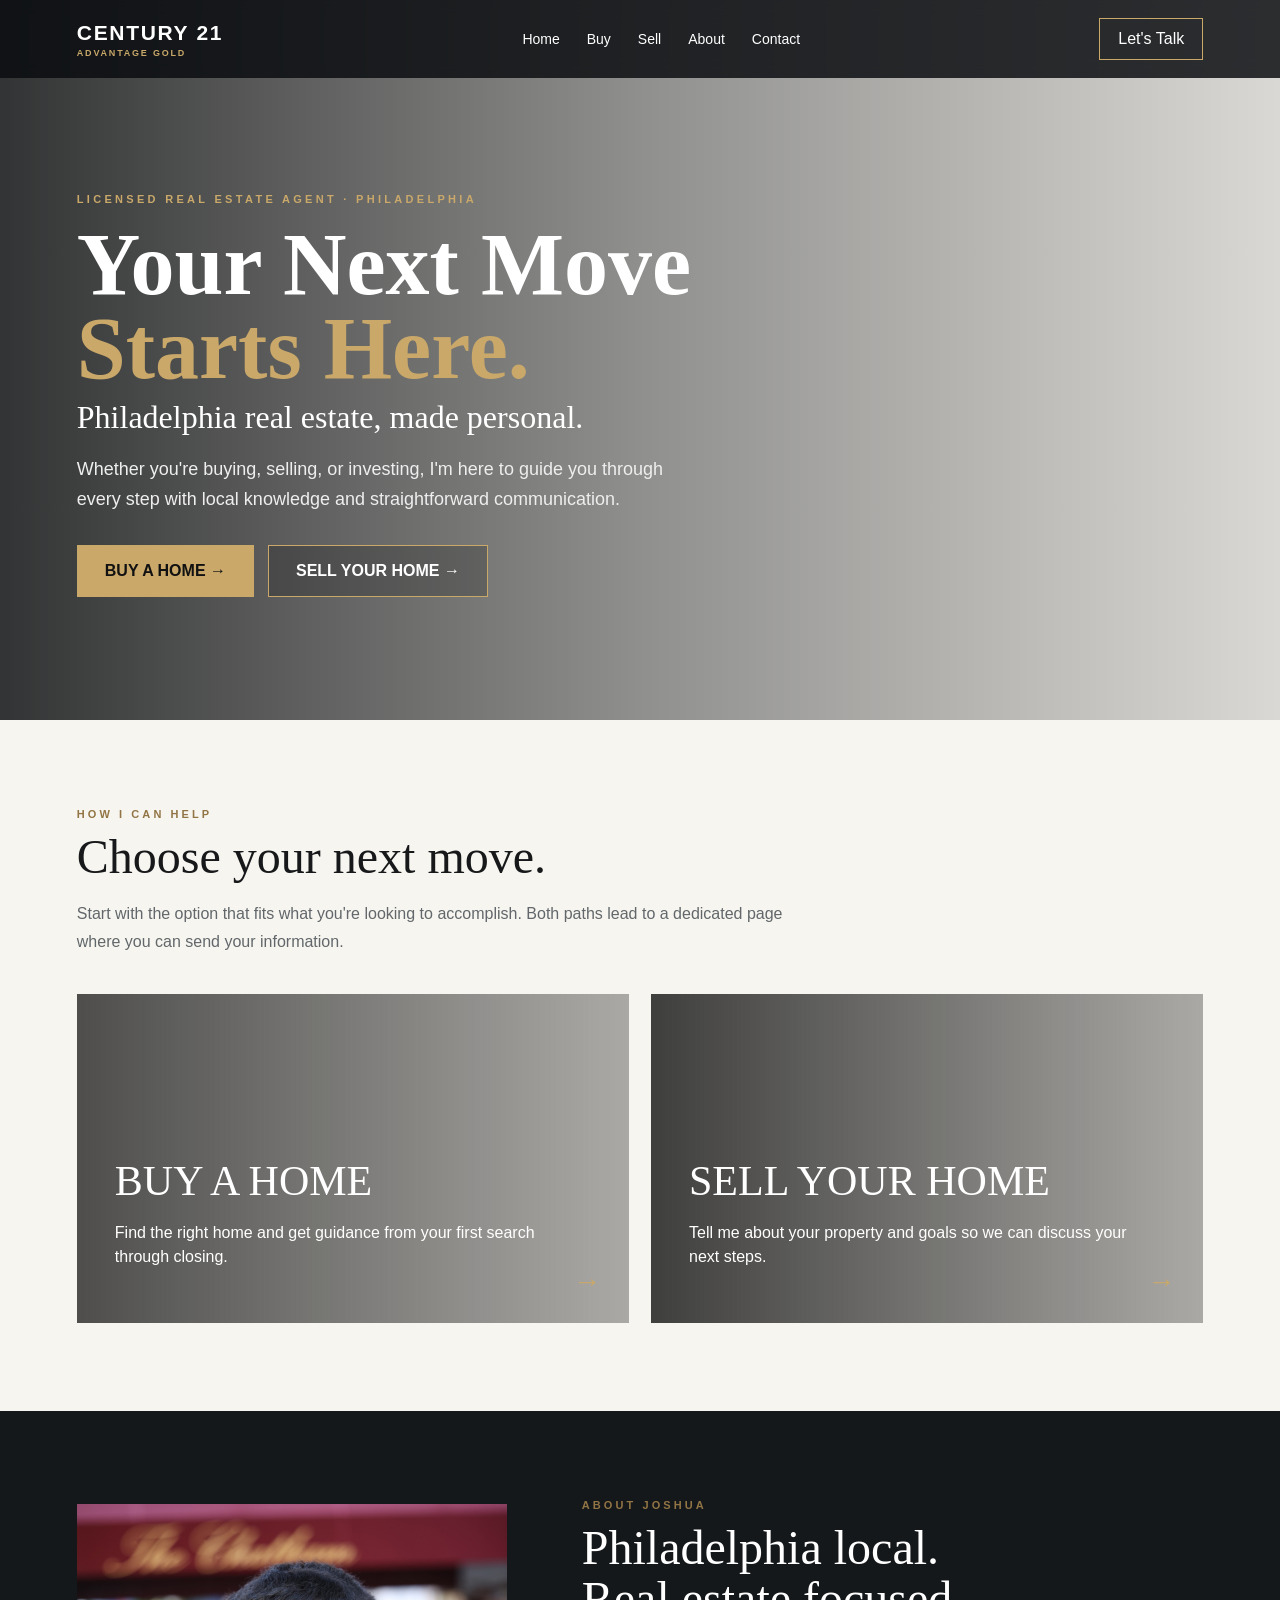
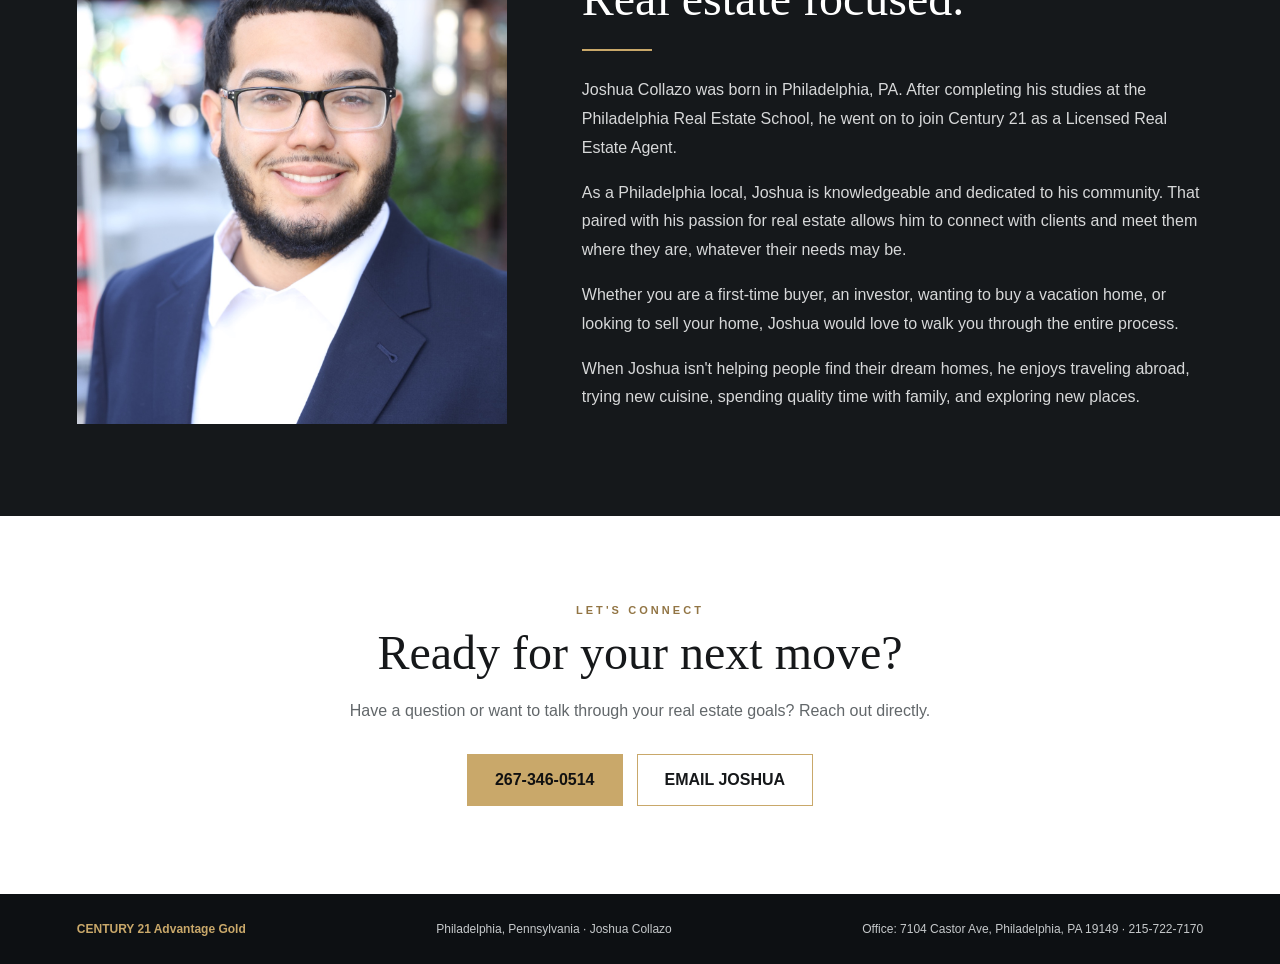
<file: index.html>
<!doctype html><html lang="en"><head><meta charset="utf-8"><meta name="viewport" content="width=device-width,initial-scale=1"><title>Joshua Collazo | Philadelphia Real Estate</title><link rel="stylesheet" href="style.css"></head><body>
<nav class="nav"><a class="brand" href="index.html">CENTURY 21<small>ADVANTAGE GOLD</small></a><div class="navlinks"><a href="index.html">Home</a><a href="buy.html">Buy</a><a href="sell.html">Sell</a><a href="#about">About</a><a href="#contact">Contact</a></div><a class="navbutton" href="#contact">Let's Talk</a></nav>
<header class="hero"><div class="hero-inner"><div class="eyebrow">Licensed Real Estate Agent · Philadelphia</div><h1>Your Next Move<br><span>Starts Here.</span></h1><h2>Philadelphia real estate, made personal.</h2><p>Whether you're buying, selling, or investing, I'm here to guide you through every step with local knowledge and straightforward communication.</p><div class="actions"><a class="btn gold" href="buy.html">BUY A HOME →</a><a class="btn clear" href="sell.html">SELL YOUR HOME →</a></div></div></header>
<section class="section"><div class="wrap"><div class="kicker">How I Can Help</div><h2>Choose your next move.</h2><p class="lead">Start with the option that fits what you're looking to accomplish. Both paths lead to a dedicated page where you can send your information.</p><div class="choice-grid"><a class="choice" href="buy.html"><h3>BUY A HOME</h3><p>Find the right home and get guidance from your first search through closing.</p><div class="arrow">→</div></a><a class="choice sell" href="sell.html"><h3>SELL YOUR HOME</h3><p>Tell me about your property and goals so we can discuss your next steps.</p><div class="arrow">→</div></a></div></div></section>
<section class="section about" id="about"><div class="wrap aboutgrid"><img src="joshua-headshot.jpg" alt="Joshua Collazo"><div><div class="kicker">About Joshua</div><h2>Philadelphia local.<br>Real estate focused.</h2><div class="goldline"></div><p>Joshua Collazo was born in Philadelphia, PA. After completing his studies at the Philadelphia Real Estate School, he went on to join Century 21 as a Licensed Real Estate Agent.</p><p>As a Philadelphia local, Joshua is knowledgeable and dedicated to his community. That paired with his passion for real estate allows him to connect with clients and meet them where they are, whatever their needs may be.</p><p>Whether you are a first-time buyer, an investor, wanting to buy a vacation home, or looking to sell your home, Joshua would love to walk you through the entire process.</p><p>When Joshua isn't helping people find their dream homes, he enjoys traveling abroad, trying new cuisine, spending quality time with family, and exploring new places.</p></div></div></section>
<section class="section contact" id="contact"><div class="wrap"><div class="kicker">Let's Connect</div><h2>Ready for your next move?</h2><p>Have a question or want to talk through your real estate goals? Reach out directly.</p><div class="actions" style="justify-content:center"><a class="btn gold" href="tel:2673460514">267-346-0514</a><a class="btn" href="mailto:Joshua.collazo@c21ag.com">EMAIL JOSHUA</a></div></div></section>
<footer><div><strong>CENTURY 21 Advantage Gold</strong></div><div>Philadelphia, Pennsylvania · Joshua Collazo</div><div>Office: 7104 Castor Ave, Philadelphia, PA 19149 · 215-722-7170</div></footer></body></html>
</file>
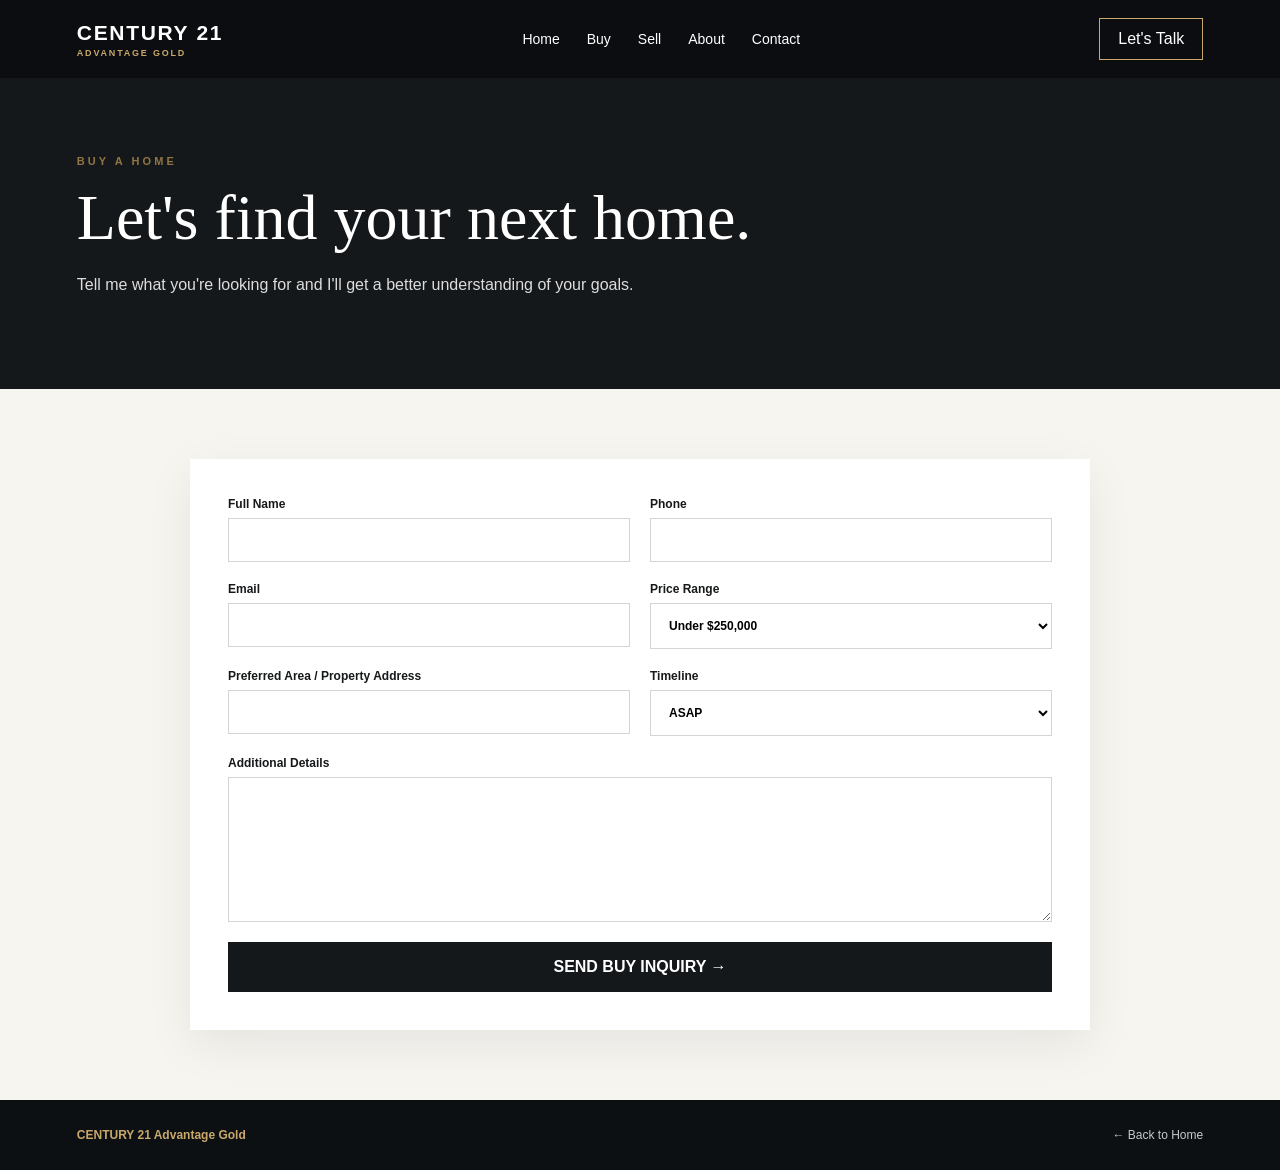
<file: buy.html>
<!doctype html><html lang="en"><head><meta charset="utf-8"><meta name="viewport" content="width=device-width,initial-scale=1"><title>Buy | Joshua Collazo</title><link rel="stylesheet" href="style.css"></head><body>
<nav class="nav"><a class="brand" href="index.html">CENTURY 21<small>ADVANTAGE GOLD</small></a><div class="navlinks"><a href="index.html">Home</a><a href="buy.html">Buy</a><a href="sell.html">Sell</a><a href="index.html#about">About</a><a href="index.html#contact">Contact</a></div><a class="navbutton" href="index.html#contact">Let's Talk</a></nav>
<header class="pagehead"><div class="wrap"><div class="kicker">Buy a Home</div><h1>Let's find your next home.</h1><p>Tell me what you're looking for and I'll get a better understanding of your goals.</p></div></header>
<section class="formsection"><form class="form" action="https://formspree.io/f/moevdeqd" method="POST"><input type="hidden" name="_subject" value="New Buyer Inquiry - Joshua Collazo">
<label>Full Name<input required name="name"></label>
<label>Phone<input required type="tel" name="phone"></label>
<label>Email<input required type="email" name="email"></label>

<label>Price Range<select name="range"><option>Under $250,000</option><option>$250,000–$400,000</option><option>$400,000–$600,000</option><option>$600,000+</option></select></label>
<label>Preferred Area / Property Address<input name="area"></label>
<label>Timeline<select name="timeline"><option>ASAP</option><option>1–3 months</option><option>3–6 months</option><option>Just exploring</option></select></label>
<label class="full">Additional Details<textarea name="details"></textarea></label><button class="submit full">SEND BUY INQUIRY →</button></form><div id="success" class="success">Thanks — your inquiry has been received. Joshua will be in touch.</div></section>
<footer><div><strong>CENTURY 21 Advantage Gold</strong></div><div><a href="index.html">← Back to Home</a></div></footer></body></html>
</file>
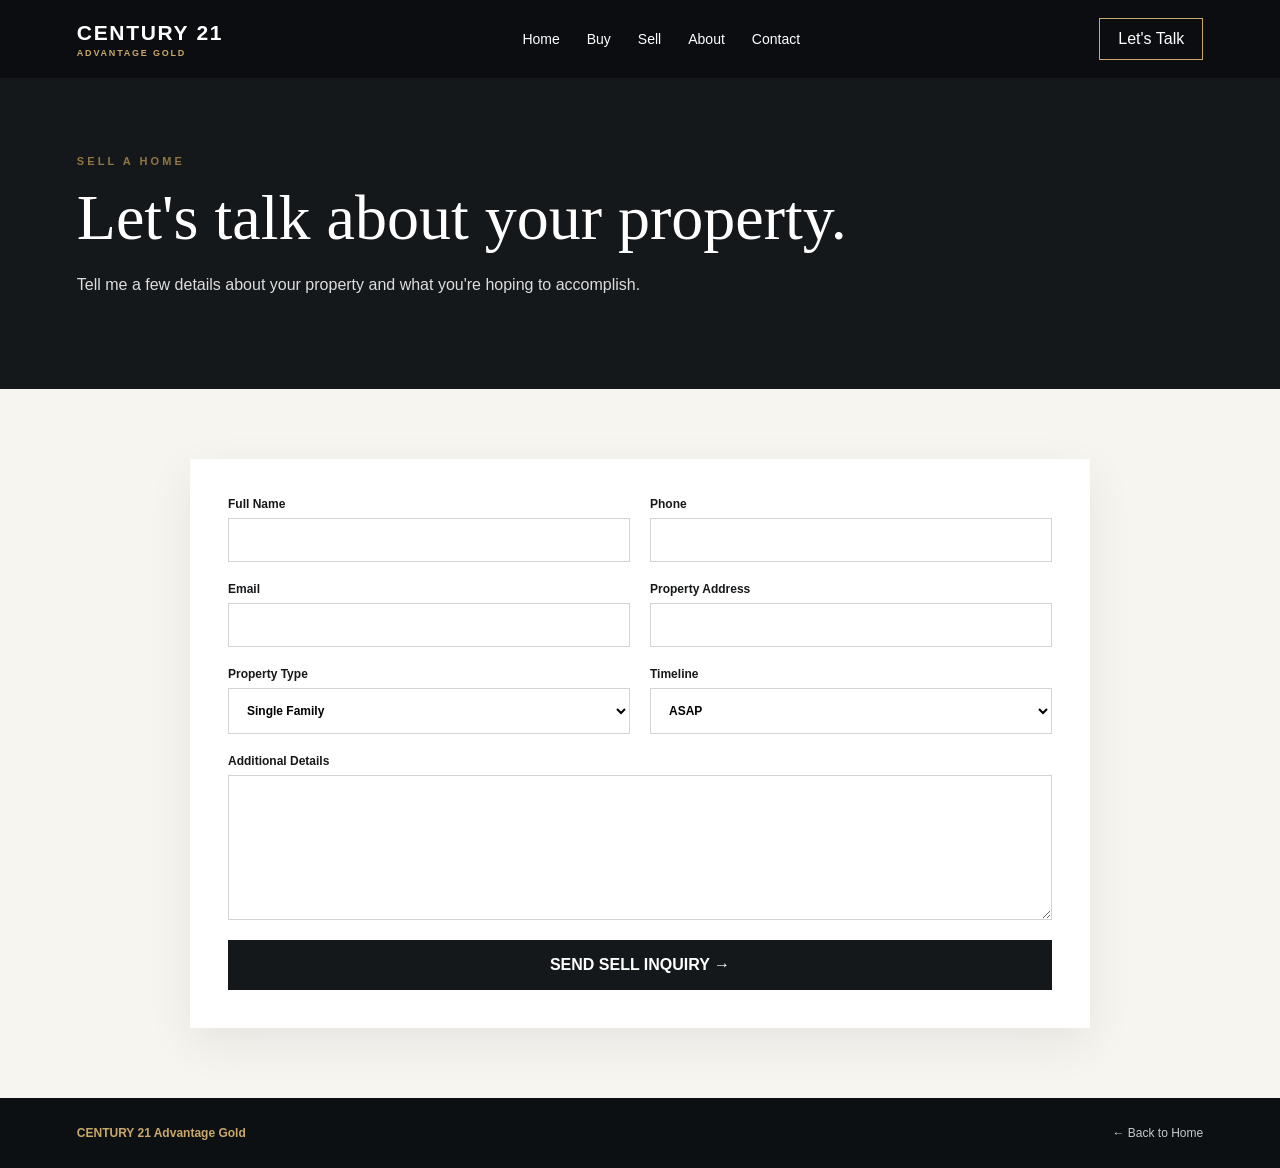
<file: sell.html>
<!doctype html><html lang="en"><head><meta charset="utf-8"><meta name="viewport" content="width=device-width,initial-scale=1"><title>Sell | Joshua Collazo</title><link rel="stylesheet" href="style.css"></head><body>
<nav class="nav"><a class="brand" href="index.html">CENTURY 21<small>ADVANTAGE GOLD</small></a><div class="navlinks"><a href="index.html">Home</a><a href="buy.html">Buy</a><a href="sell.html">Sell</a><a href="index.html#about">About</a><a href="index.html#contact">Contact</a></div><a class="navbutton" href="index.html#contact">Let's Talk</a></nav>
<header class="pagehead"><div class="wrap"><div class="kicker">Sell a Home</div><h1>Let's talk about your property.</h1><p>Tell me a few details about your property and what you're hoping to accomplish.</p></div></header>
<section class="formsection"><form class="form" action="https://formspree.io/f/moevdeqd" method="POST"><input type="hidden" name="_subject" value="New Seller Inquiry - Joshua Collazo">
<label>Full Name<input required name="name"></label>
<label>Phone<input required type="tel" name="phone"></label>
<label>Email<input required type="email" name="email"></label>

<label>Property Address<input required name="address"></label>
<label>Property Type<select name="type"><option>Single Family</option><option>Townhome</option><option>Condo</option><option>Multi-Unit</option><option>Other</option></select></label>
<label>Timeline<select name="timeline"><option>ASAP</option><option>1–3 months</option><option>3–6 months</option><option>Just exploring</option></select></label>
<label class="full">Additional Details<textarea name="details"></textarea></label><button class="submit full">SEND SELL INQUIRY →</button></form><div id="success" class="success">Thanks — your inquiry has been received. Joshua will be in touch.</div></section>
<footer><div><strong>CENTURY 21 Advantage Gold</strong></div><div><a href="index.html">← Back to Home</a></div></footer></body></html>
</file>
<file: style.css>
*{box-sizing:border-box}html{scroll-behavior:smooth}body{margin:0;font-family:Arial,Helvetica,sans-serif;color:#16181a;background:#f7f5f0}a{text-decoration:none;color:inherit}button,input,select,textarea{font:inherit}
:root{--black:#111417;--gold:#c9a86a;--cream:#f7f5f0;--line:#ddd9cf}
.nav{position:absolute;top:0;left:0;right:0;z-index:20;height:78px;padding:0 6%;display:flex;align-items:center;justify-content:space-between;background:rgba(10,13,16,.84);color:white;backdrop-filter:blur(8px)}
.brand{font-weight:800;font-size:21px;letter-spacing:.08em}.brand small{display:block;font-size:9px;letter-spacing:.2em;color:var(--gold);margin-top:3px}
.navlinks{display:flex;gap:27px;font-size:14px}.navlinks a:hover{color:var(--gold)}.navbutton{border:1px solid var(--gold);padding:11px 18px}
.hero{min-height:720px;padding:140px 6% 70px;color:white;background:linear-gradient(90deg,rgba(7,9,11,.82),rgba(7,9,11,.43),rgba(7,9,11,.12)),url('https://upload.wikimedia.org/wikipedia/commons/e/e4/Phila_skyline02.jpg') center/cover;display:flex;align-items:center}
.hero-inner{max-width:1250px;width:100%;margin:auto}.eyebrow{font-size:11px;letter-spacing:.3em;color:var(--gold);font-weight:700;text-transform:uppercase}.hero h1{font:700 clamp(54px,7vw,88px)/.95 Georgia,serif;margin:18px 0 8px}.hero h1 span{color:var(--gold)}.hero h2{font:32px Georgia,serif;font-weight:400;margin:0 0 15px}.hero p{max-width:620px;line-height:1.7;font-size:18px;color:#eee}
.actions{display:flex;gap:14px;flex-wrap:wrap;margin-top:30px}.btn{display:inline-block;padding:16px 27px;border:1px solid var(--gold);font-weight:800;cursor:pointer}.btn.gold{background:var(--gold);color:#111}.btn.clear{color:white;background:rgba(0,0,0,.2)}
.section{padding:88px 6%}.wrap{max-width:1200px;margin:auto}.kicker{font-size:11px;letter-spacing:.28em;color:#927544;font-weight:800;text-transform:uppercase}h2{font:48px/1.05 Georgia,serif;margin:12px 0 18px}.lead{max-width:720px;color:#61676a;line-height:1.75}
.choice-grid{display:grid;grid-template-columns:1fr 1fr;gap:22px;margin-top:38px}.choice{min-height:310px;padding:38px;color:white;position:relative;overflow:hidden;background:linear-gradient(90deg,#111b,#1115),url('https://upload.wikimedia.org/wikipedia/commons/e/e4/Phila_skyline02.jpg') center/cover}.choice.sell{background:linear-gradient(90deg,#111c,#1115),url('https://images.unsplash.com/photo-1600607687920-4e2a09cf159d?auto=format&fit=crop&w=1400&q=85') center/cover}.choice h3{font:42px Georgia,serif;margin:125px 0 8px}.choice p{max-width:450px;line-height:1.5}.choice .arrow{position:absolute;right:28px;bottom:25px;color:var(--gold);font-size:28px}
.about{background:#15181b;color:white}.aboutgrid{display:grid;grid-template-columns:430px 1fr;gap:75px;align-items:center}.about img{width:100%;height:520px;object-fit:cover;object-position:center top}.about p{color:#d7d8d9;line-height:1.8}.goldline{height:2px;width:70px;background:var(--gold);margin:25px 0}
.contact{background:white;text-align:center}.contact p{max-width:650px;margin:0 auto 25px;color:#62676a;line-height:1.7}
footer{background:#0d1013;color:#c6c9cb;padding:28px 6%;display:flex;justify-content:space-between;font-size:12px}footer strong{color:var(--gold)}
.pagehead{padding:155px 6% 75px;background:#15181b;color:white}.pagehead h1{font:64px Georgia,serif;margin:14px 0}.pagehead p{max-width:650px;line-height:1.7;color:#ddd}
.formsection{padding:70px 6%}.form{max-width:900px;margin:auto;background:white;padding:38px;display:grid;grid-template-columns:1fr 1fr;gap:20px;box-shadow:0 15px 45px #00000012}label{font-size:12px;font-weight:800}input,select,textarea{display:block;width:100%;margin-top:7px;padding:14px;border:1px solid #d2d4d5;background:white}textarea{min-height:145px}.full{grid-column:1/-1}.submit{background:#15181b;color:white;border:0;padding:16px;font-weight:800;cursor:pointer}.success{display:none;max-width:900px;margin:18px auto 0;padding:18px;background:#eee9dc;border-left:3px solid var(--gold)}
@media(max-width:800px){.navlinks,.navbutton{display:none}.hero{min-height:650px}.choice-grid,.aboutgrid,.form{grid-template-columns:1fr}.aboutgrid{gap:35px}.about img{height:430px}.full{grid-column:auto}h2{font-size:40px}.pagehead h1{font-size:50px}footer{display:block;line-height:2}}
</file>
